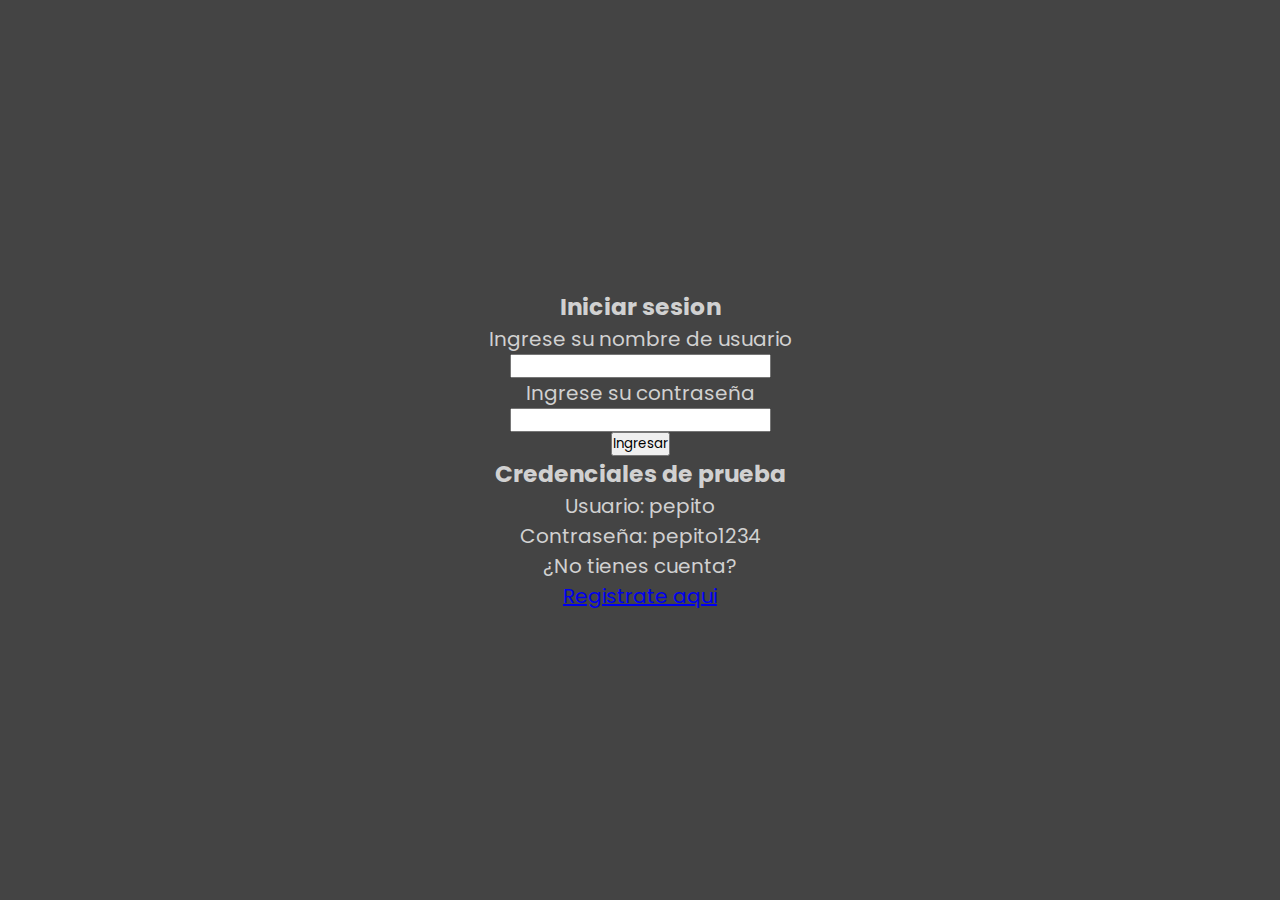
<file: index.html>
<!DOCTYPE html>
<html lang="en">
<head>
    <meta charset="UTF-8">
    <meta name="viewport" content="width=device-width, initial-scale=1.0">
    <link rel="stylesheet" type="text/css" href="./css/estilos.css">
    <title>Login</title>
</head>
<body>
    <section class="login" id="boxCargando">
        <h3>Iniciar sesion</h3>
        <p>Ingrese su nombre de usuario</p><input type="text" id="campoUser">
        <p>Ingrese su contraseña</p><input type="password" id="campoClave">
        <button type="button" id="botonIngresar">Ingresar</button>
        <h3>Credenciales de prueba</h3>
        <p>Usuario: pepito</p>
        <p>Contraseña: pepito1234</p>
        <p>¿No tienes cuenta?</p>
        <a href="./pages/registro.html">Registrate aqui</a>
    </section>






    <script src="./js/login.js"></script>
</body>
</html>
</file>
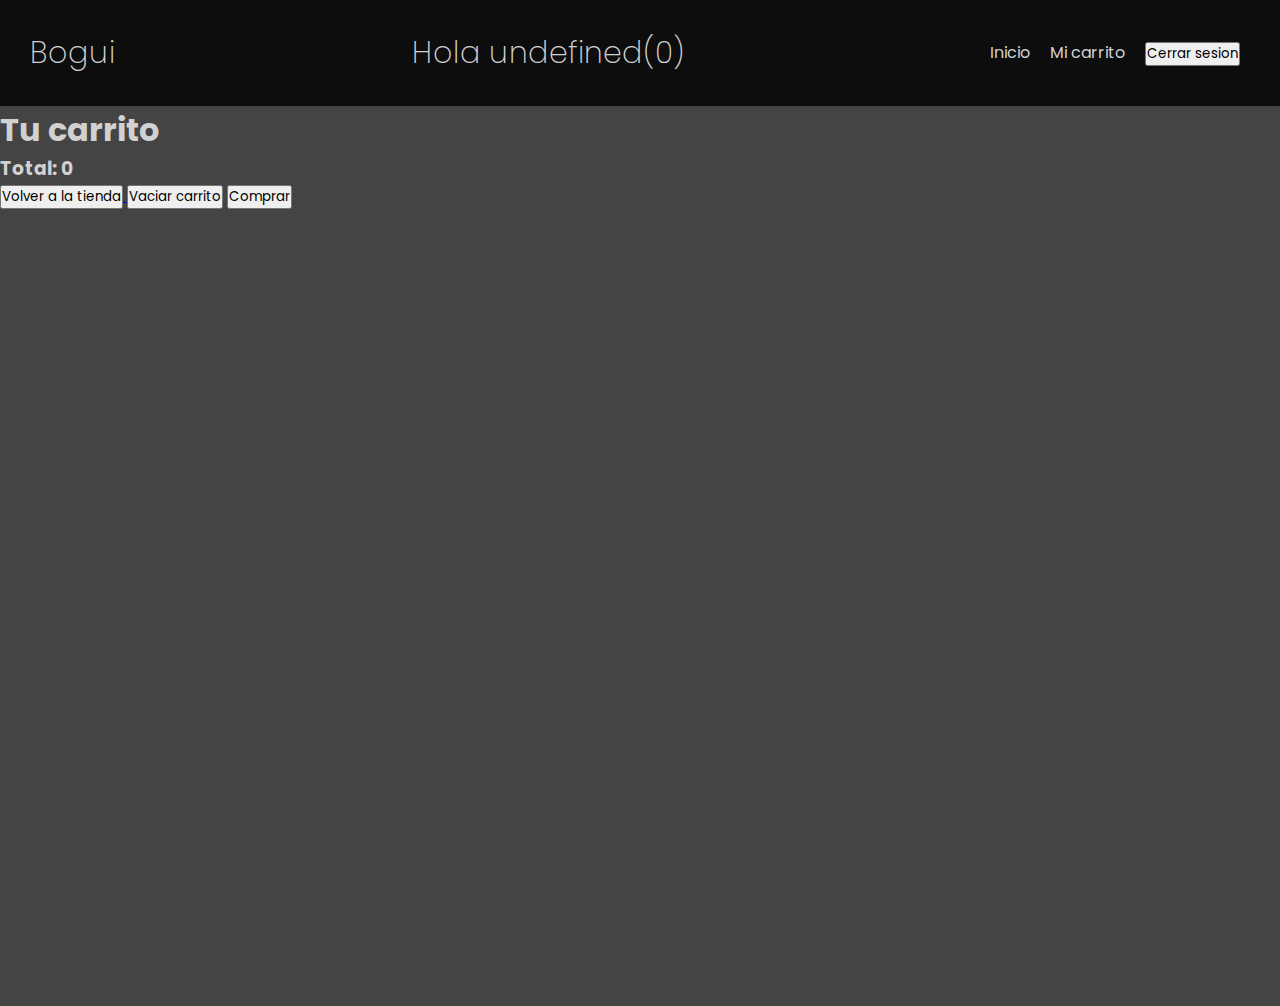
<file: pages/carrito.html>
<!DOCTYPE html>
<html lang="en">
<head>
    <meta charset="UTF-8">
    <meta name="viewport" content="width=device-width, initial-scale=1.0">
    <link rel="stylesheet" type="text/css" href="../css/estilos.css">
    <title>Mi carrito</title>
</head>
<body>
   <header>
        <h3>Bogui</h3>
         <div class="info-usuario">
        <h3 id="saludo"></h3>
        <h3 id="contador"></h3>
    </div>
        <button class="boton-abrir" id="botonAbrir">Abrir</button>
        <nav class="nav">
            <button class="boton-cerrar" id="botonCerrar">Cerrar</button>
            <ul class="ul">
                <li><a href="">Inicio</a></li>
                <li><a href="">Mi carrito</a></li>
                <li><button id="botonOff">Cerrar sesion</button></li>
            </ul>
        </nav>
    </header>


    <section class="carrito">
    <h1>Tu carrito</h1>
    <div id="boxCarrito">

    </div>
    <h3 id="total"></h3>
    <a href="./tienda.html">
        <button>Volver a la tienda</button>
    </a>
    <button id="botonClear">Vaciar carrito</button>
    <button id="botonComprar">Comprar</button>

    </section>
        




    <script src="../js/carrito.js"></script>
</body>
</html>
</file>
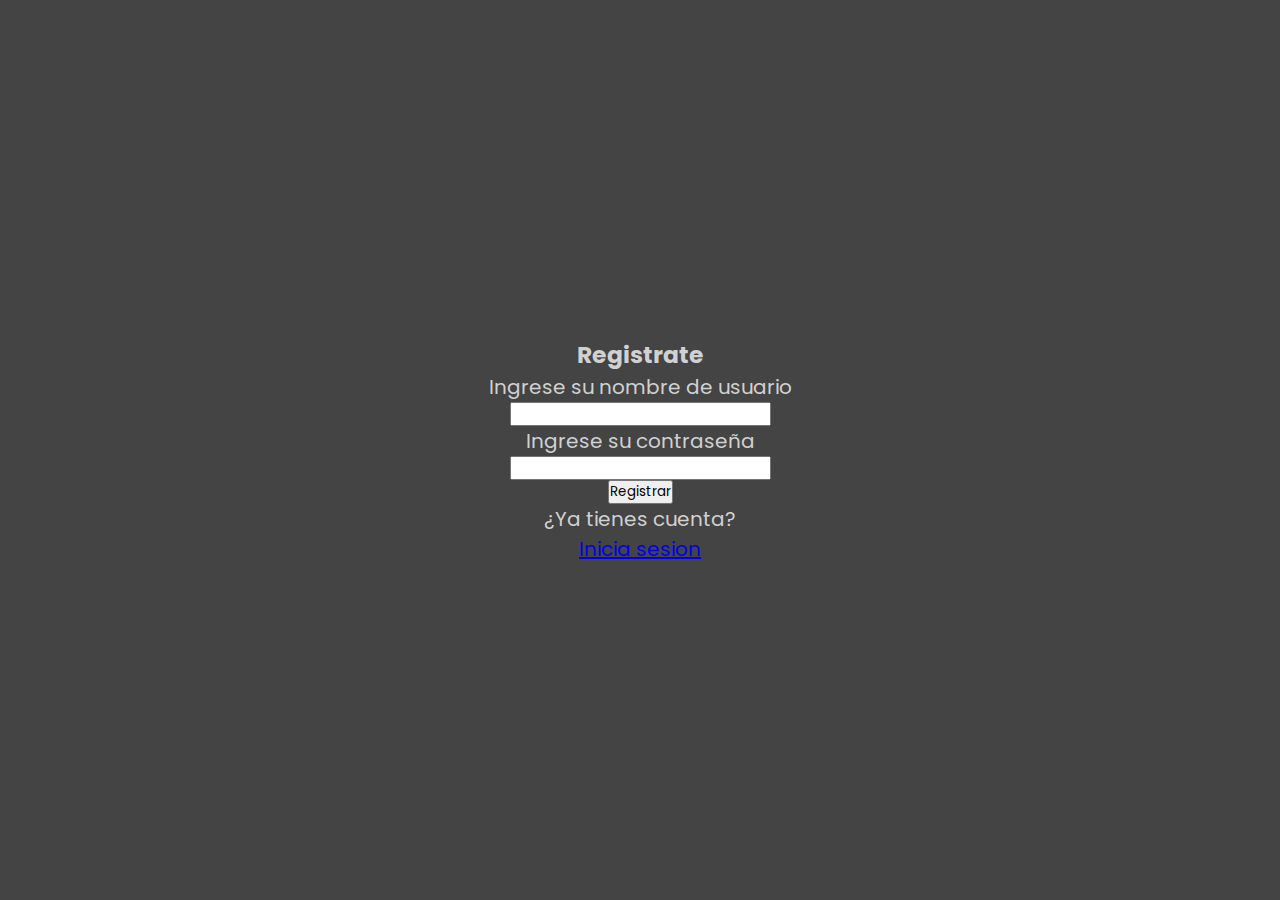
<file: pages/registro.html>
<!DOCTYPE html>
<html lang="en">
<head>
    <meta charset="UTF-8">
    <meta name="viewport" content="width=device-width, initial-scale=1.0">
    <link rel="stylesheet" type="text/css" href="../css/estilos.css">
    <title>Registrate</title>
</head>
<body>

    <section class="registro" id="boxCargandoRegistro">
        <h3>Registrate</h3>
        <p>Ingrese su nombre de usuario</p><input type="text" id="campoUserRegistro">
        <p>Ingrese su contraseña</p><input type="password" id="campoClaveRegistro">
        <button type="button" id="botonRegistro">Registrar</button>
        <p>¿Ya tienes cuenta?</p>
        <a href="../index.html">Inicia sesion</a>
    </section>



    <script src="../js/registro.js"></script>
</body>
</html>
</file>
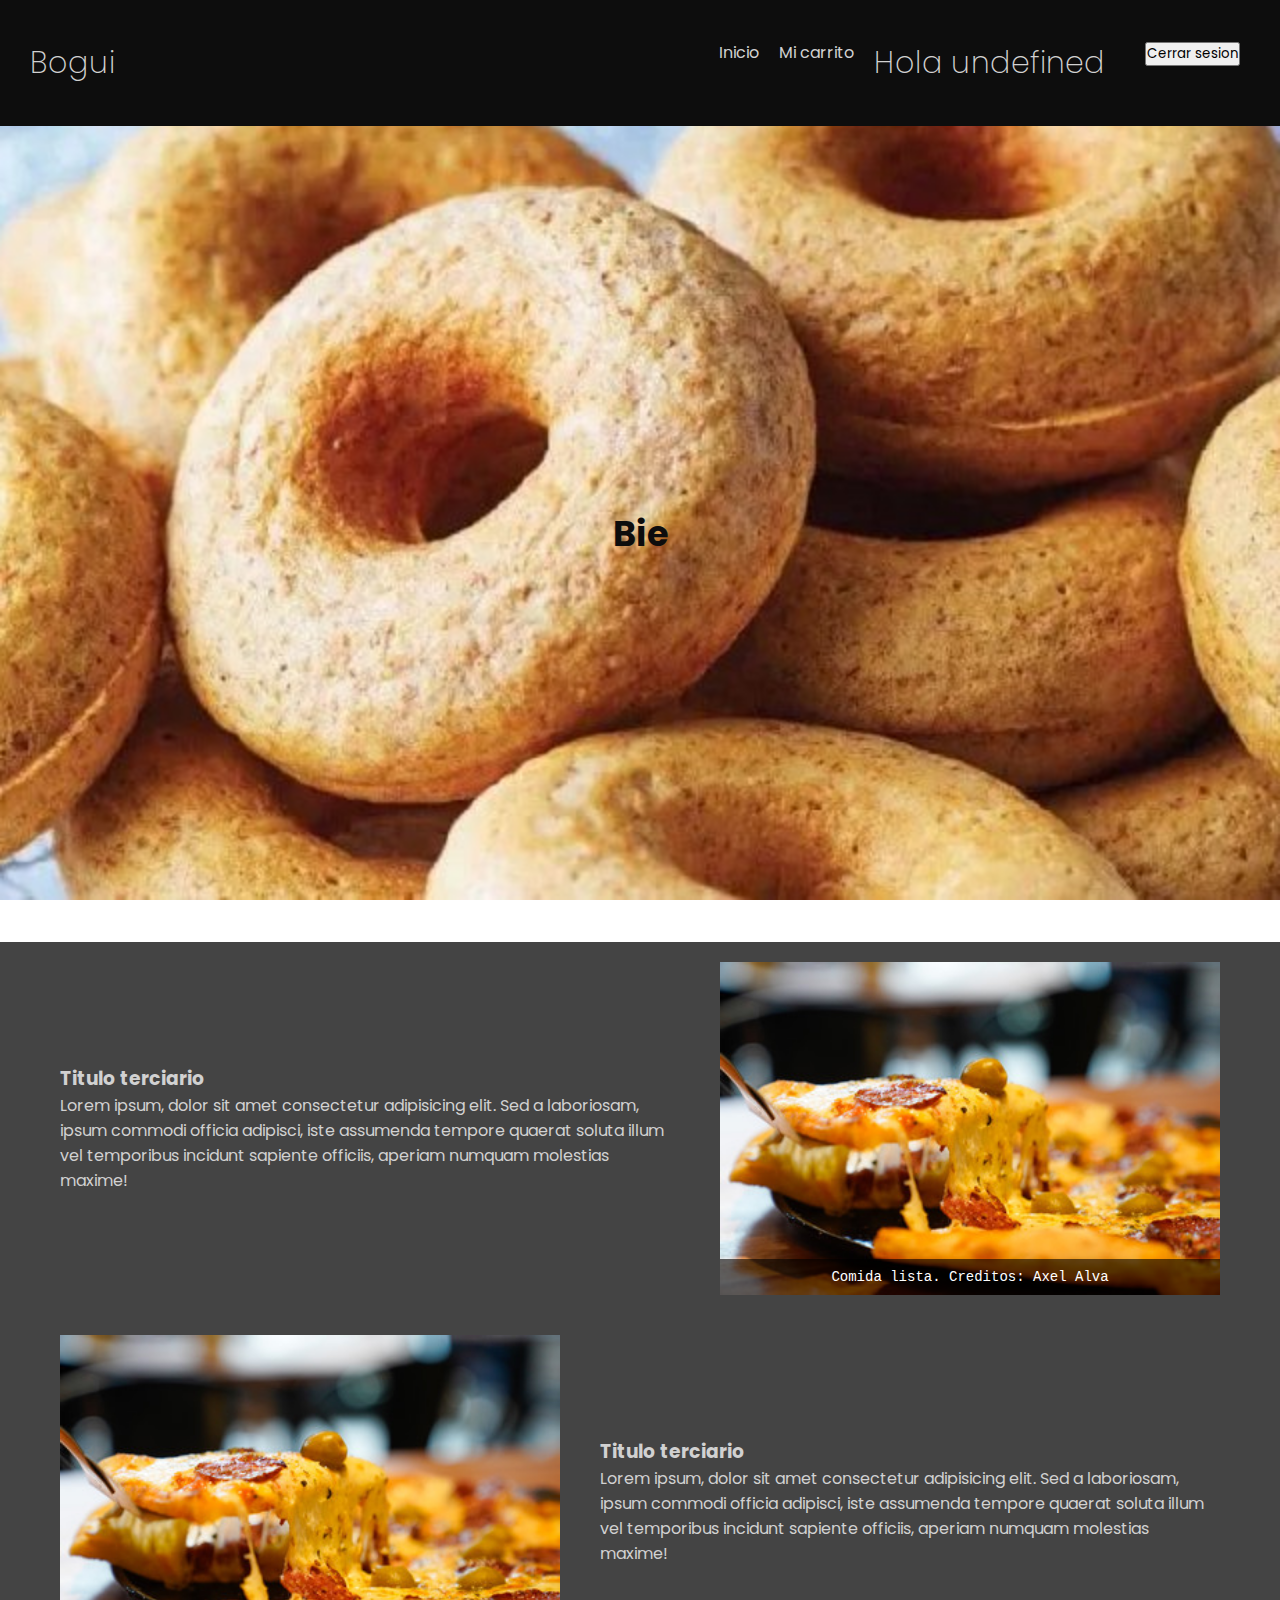
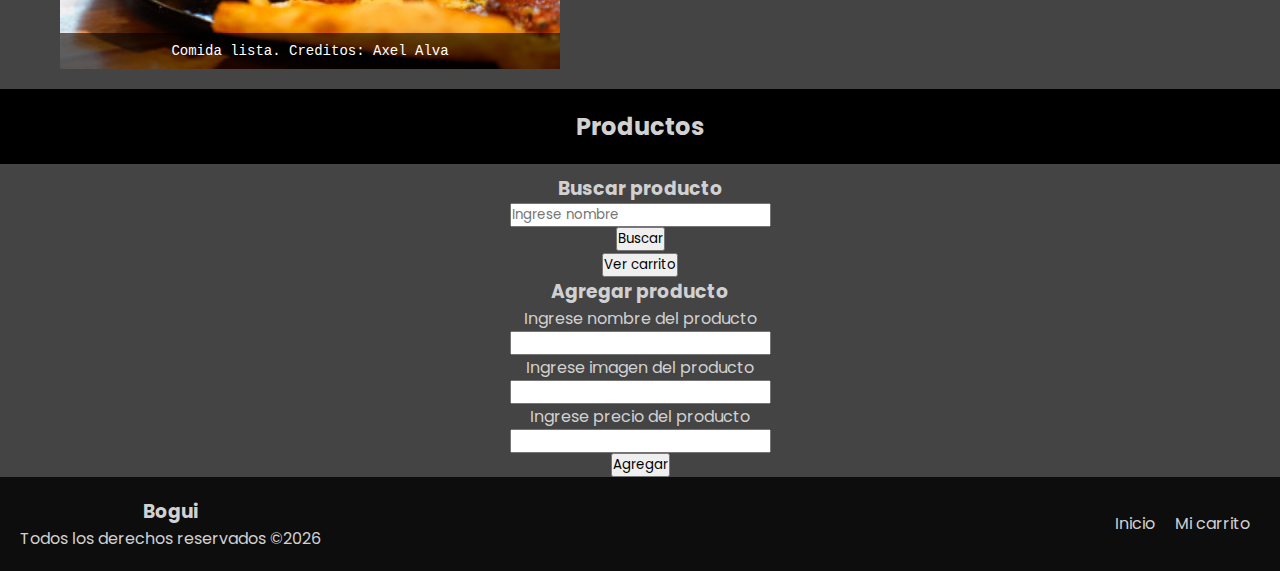
<file: pages/tienda.html>
<!DOCTYPE html>
<html lang="en">
<head>
    <meta charset="UTF-8">
    <meta name="viewport" content="width=device-width, initial-scale=1.0">
    <link rel="stylesheet" type="text/css" href="../css/estilos.css"> 
    <title>Document</title>
</head>
<body>
    <header>
        <h3>Bogui</h3>
        <nav>
            <ul>
                <li><a href="">Inicio</a></li>
                <li><a href="">Mi carrito</a></li>
                <li><h3 id="saludo"></h3></li>
                <li><h3 id="contador"></h3></li>
                <li><button id="botonOff">Cerrar sesion</button></li>
            </ul>
        </nav>
    </header>

    <main>
        <section class="hero" id="boxFondos">
            <h1 id="titulo"></h1>
        </section>
        <section class="nosotros">
            <div>
                <h3>Titulo terciario</h3>
                <p>Lorem ipsum, dolor sit amet consectetur adipisicing elit. Sed a laboriosam, ipsum commodi officia adipisci, iste assumenda tempore quaerat soluta illum vel temporibus incidunt sapiente officiis, aperiam numquam molestias maxime!</p>
            </div>
            <div class="contenedor-imagen">
                <img src="../img/comida.jpg" alt="">
                <p class="texto-sobre-imagen">Comida lista. Creditos: Axel Alva</p>
            </div>
        </section>
        <section class="servicios">
             <div>
                <h3>Titulo terciario</h3>
                <p>Lorem ipsum, dolor sit amet consectetur adipisicing elit. Sed a laboriosam, ipsum commodi officia adipisci, iste assumenda tempore quaerat soluta illum vel temporibus incidunt sapiente officiis, aperiam numquam molestias maxime!</p>
            </div>
            <div class="contenedor-imagen">
                <img src="../img/comida.jpg" alt="">
                <p class="texto-sobre-imagen">Comida lista. Creditos: Axel Alva</p>
            </div>
        </section>
        <section class="productos">
            <h2>Productos</h2>
            <div class="box">
            <h3>Buscar producto</h3>
            <input type="text" placeholder="Ingrese nombre" id="campoBuscar">
            <button type="button" id="botonBuscar">Buscar</button>
            <div class="contenedor-productos" id="contenedor">

            </div>
            <a href="./carrito.html">
                <button>Ver carrito</button>
            </a>
            <h3>Agregar producto</h3>
            <p>Ingrese nombre del producto</p><input type="text" id="campoNombre">
            <p>Ingrese imagen del producto</p><input type="text" id="campoImagen">
            <p>Ingrese precio del producto</p><input type="text" id="campoPrecio">
            <button type="button" id="boton">Agregar</button>
            </div>
        </section>
        <section></section>
    </main>

    <footer>
        <div>
            <h3>Bogui</h3>
            <p>Todos los derechos reservados &copy;2026</p>
        </div>
        <ul>
            <li><a href="">Inicio</a></li>
            <li><a href="">Mi carrito</a></li>
        </ul>
    </footer>

    <script src="../js/tienda.js"></script>
</body>
</html>
</file>
<file: css/estilos.css>
@import url('https://fonts.googleapis.com/css2?family=Poppins:ital,wght@0,100;0,200;0,300;0,400;0,500;0,600;0,700;0,800;0,900;1,100;1,200;1,300;1,400;1,500;1,600;1,700;1,800;1,900&display=swap');

*{
    margin: 0;
    padding: 0;
    box-sizing: border-box;
    font-family: "Poppins", sans-serif;
}

#titulo{
    color: #0D0D0D;
    font-size: 35px;
}

.login{
    background-color: #444444;
    color: #D1D1D1;
    height: 100vh;
    font-size: 20px;
    display: flex;
    flex-direction: column;
    justify-content: center;
    align-items: center;
    flex-wrap: wrap;
}
.botonVerde{
    background-color: green;
}
.botonRojo{
    background-color: red;
}
.registro{
    background-color: #444444;
    color: #D1D1D1;
    height: 100vh;
    font-size: 20px;
    display: flex;
    flex-direction: column;
    justify-content: center;
    align-items: center;
    flex-wrap: wrap;
}

.hero{
    height: calc(100vh - 84.06px);
    background-position: center;
    background-repeat: no-repeat;
    background-size: cover;
    background-attachment: fixed;
    display: flex;
    flex-direction: column;
    justify-content: center;
    align-items: center;
}

header{
    background-color: #0D0D0D;
    display: flex;
    justify-content: space-between;
    align-items: center;
    padding: 30px;
    position: sticky;
    top: 0;
    z-index: 1000;
}

header h3{
    color: #D1D1D1;
    font-size: 30px;
    font-weight: 200;
}

header nav ul {
    list-style: none;
    display: flex;
}

header nav ul li a{
    color: #D1D1D1;
    text-decoration: none;
}

header nav ul li{
    margin: 10px;
}

.productos{
       background-color: #444444;
       color: #D1D1D1;
}
.box{
    display: flex;
    flex-direction: column;
    justify-content: center;
    align-items: center;
}

.nosotros{
    background-color: #444444;
    display: flex;
    justify-content: space-evenly;
    align-items: center;
    padding: 20px;

}

.servicios{
    background-color: #444444;
    display: flex;
    justify-content: space-evenly;
    align-items: center;
    flex-direction: row-reverse;
    padding: 20px;
}

.servicios .contenedor-imagen{
    position: relative;
    width: 500px; /* ?? Axel Igual que el otro div */
    max-width: 500px; /* Límite opcional en desktop */
     /* Centrado */
}
.servicios .contenedor-imagen .texto-sobre-imagen{
    position: absolute;
    bottom: 0;
      left: 0;
      right: 0;
      background: rgba(0, 0, 0, 0.6);
      color: white;
      padding: 10px;
      font-family: monospace;
      font-size: 14px;
      text-align: center;
}

.nosotros .contenedor-imagen{
    position: relative;
    width: 500px; /* ?? Axel Igual que el otro div */
    max-width: 500px; /* Límite opcional en desktop */
     /* Centrado */
}
.nosotros .contenedor-imagen .texto-sobre-imagen{
    position: absolute;
    bottom: 0;
      left: 0;
      right: 0;
      background: rgba(0, 0, 0, 0.6);
      color: white;
      padding: 10px;
      font-family: monospace;
      font-size: 14px;
      text-align: center;
}

.nosotros div{
    width: 50%;
}

.servicios div{
    width: 50%;
}

.nosotros img{
    width: 100%; /* ??Axel Para que se ajuste al ancho del contenedor */
    height: auto;
    display: block;

}

.servicios img{
    width: 100%; /* ??Axel Para que se ajuste al ancho del contenedor */
    height: auto;
    display: block;
}

.nosotros,.servicios div h3, p{
    color: #D1D1D1;
}

/* Estilos para la seccion de productos */

.productos .contenedor-productos{
    display: flex;
    align-items: center;
    justify-content: space-around;
    gap: 10px;
 flex-wrap: wrap;
}

.productos .contenedor-productos div img{
    width: 100%;
    height: 200px;
    display: block;
}

.productos .contenedor-productos div{
    border: 2px solid #0D0D0D;
    width: 320px;
    height: 300px;
    text-align: center;
    
}

.productos .contenedor-productos div a{
    text-decoration: none;
    background-color: black;
    padding: 10px;
    color: aliceblue;
    
}

.productos .contenedor-productos div p{
    margin-bottom: 12px;
    
}

.productos h2{
    text-align: center;
    background-color: black;
    color: #D1D1D1;
    padding: 20px;
    margin-bottom: 10px;
    
}

footer{
    background-color: #0D0D0D;
    padding: 20px;
    display: flex;
    justify-content: space-between;
    align-items: center;
}

footer div{
    color: #D1D1D1;
    text-align: center;
}

footer ul{
    list-style: none;
    display: flex;
}

footer ul li {
    margin: 10px;
}

footer ul li a{
    color: #D1D1D1;
    text-decoration: none;
}

.boton-abrir, .boton-cerrar{
    display: none;
}

.nav.visible{
    visibility: visible;
    opacity: 1;
}

.info-usuario{
    display: flex;
    justify-content: space-between;
    align-items: end;
}

.img-carrito{
    width: 100px;
}

.carrito{
    background-color: #444444;
    height: 100vh;
    color: #D1D1D1;
}

@media screen and (max-width: 550px){
    .boton-abrir, .boton-cerrar{
    display: block;
}

    .nav{
        display: flex;
        flex-direction: column;
        align-items: end;
        background-color: #0D0D0D;
        position: fixed;
        top: 0;
        right: 0;
        bottom: 0;
        visibility: hidden;
        opacity: 0;
    }

    .ul{
        flex-direction: column;
        align-items: end;
    }

    .nosotros{
        display: flex;
        align-items: center;
        flex-direction: column;
        padding: 20px;
        flex-wrap: wrap;
    }

    .nosotros > div, .contenedor-imagen{
        width: 100% !important;
        margin-bottom: 20px;
    }

     .servicios{
        display: flex;
        align-items: center;
        flex-direction: column;
        padding: 20px;
        flex-wrap: wrap;
    }
    .servicios > div, .contenedor-imagen{
        width: 100% !important;
        margin-bottom: 20px;
    }
}
</file>
